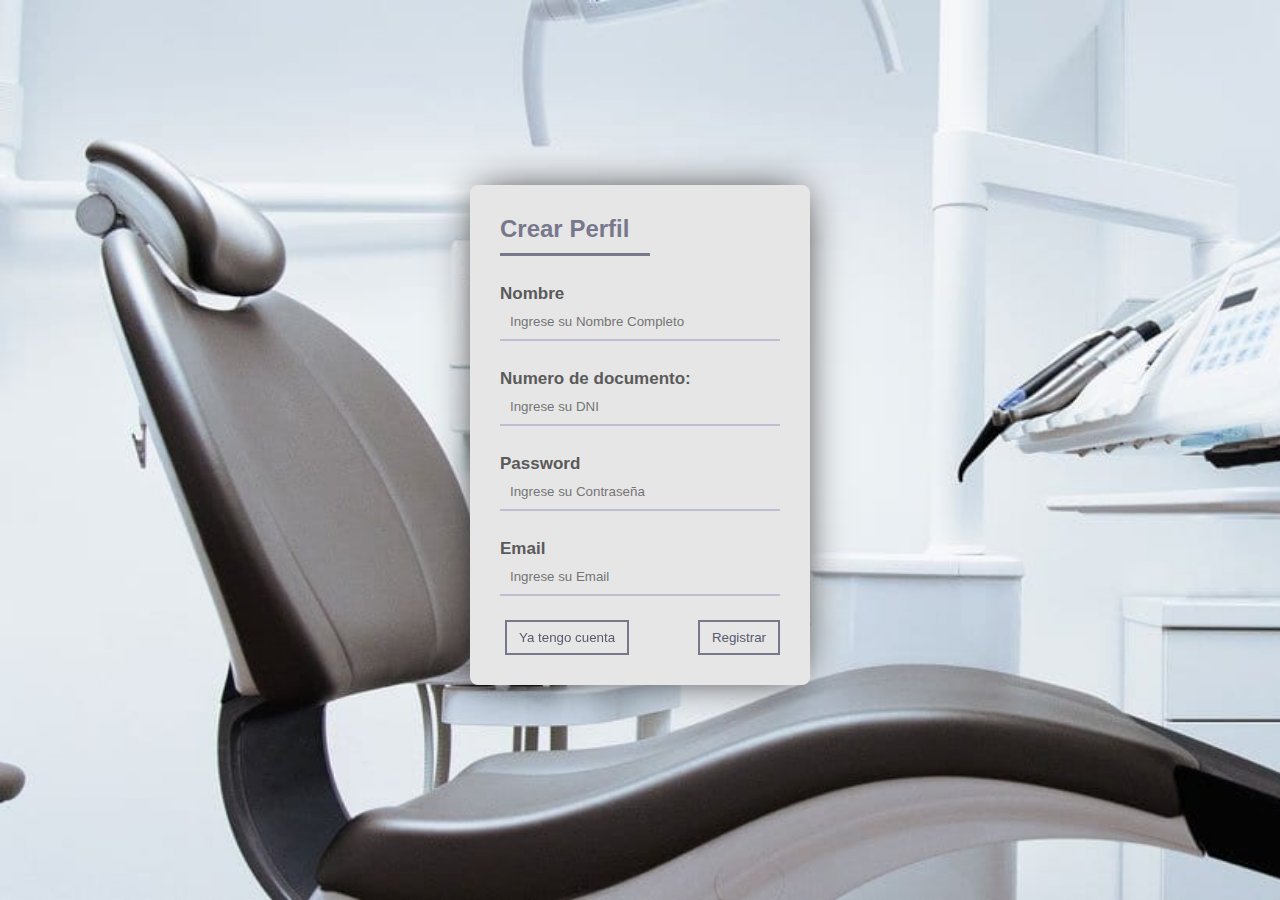
<file: index.html>
<!DOCTYPE html>
<html lang="en">
<head>
    <meta charset="UTF-8">
    <meta http-equiv="X-UA-Compatible" content="IE=edge">
    <meta name="viewport" content="width=device-width, initial-scale=1.0">
    <title>Registro</title>
    
    <link rel="stylesheet" href="estilo.css">
    <script src="https://code.jquery.com/jquery-3.6.0.min.js" integrity="sha256-/xUj+3OJU5yExlq6GSYGSHk7tPXikynS7ogEvDej/m4=" crossorigin="anonymous"></script>
    <script src="registro.js"defer></script>
    
    

    
</head>
<body>
   
    <form class="form" onsubmit="hacerRegistro(event)">
        
        <h2>Crear Perfil</h2>
        
        <p type="Nombre">
            <input id="nombre" placeholder="Ingrese su Nombre Completo" required></input></p>
        <p type="Numero de documento:">
            <input type="number" id="dni" placeholder="Ingrese su DNI" required></input></p>
        <p type="Password">
            <input type="password" id="password" placeholder="Ingrese su Contraseña" required></input></p>
        <p type="Email">
            <input id="email" placeholder="Ingrese su Email" required></input></p>
        <button type="submit" class="btn" id="boton">Registrar</button>
        
        <p style="display:none" id="rOk"> Registro exitoso </p>
        
        <button type="" class="btn btn2" id="boton2">Ya tengo cuenta</button>

        
     
       </form>
</body>
</html>
</file>
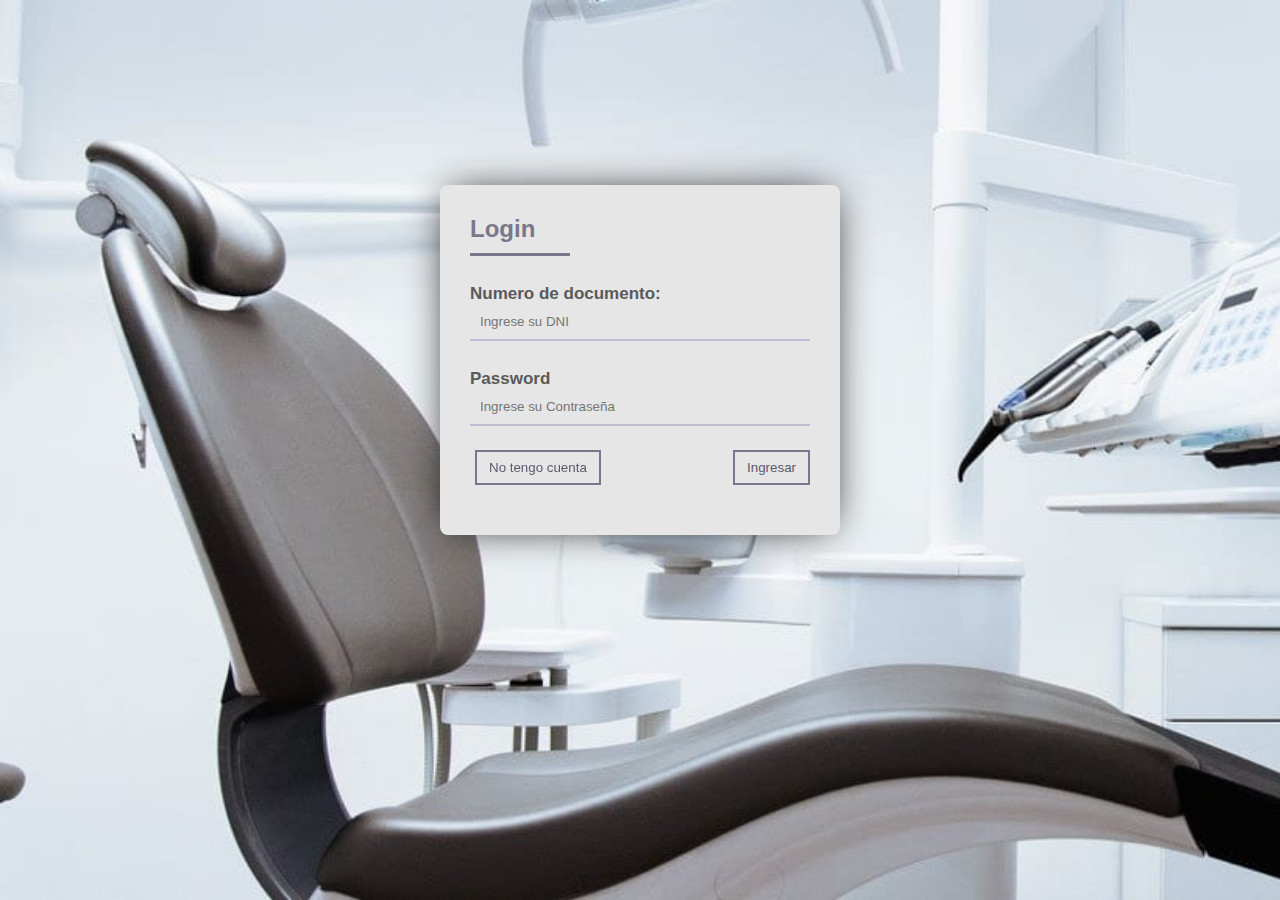
<file: login.html>
<!DOCTYPE html>
<html lang="en">
<head>
    <meta charset="UTF-8">
    <meta http-equiv="X-UA-Compatible" content="IE=edge">
    <meta name="viewport" content="width=device-width, initial-scale=1.0">
    
    <link rel="stylesheet" href="estilo.css">
    <script src="https://code.jquery.com/jquery-3.6.0.min.js" integrity="sha256-/xUj+3OJU5yExlq6GSYGSHk7tPXikynS7ogEvDej/m4=" crossorigin="anonymous"></script>
    <script src="registro.js"defer></script>
    <script src="login.js"defer></script>

    <title>Login</title>
</head>
<body>
    <form class="form2" onsubmit="validarRegistro(event)">
        <h2 id="h2">Login</h2>
            <p type="Numero de documento:">
            <input type="number" id="dni2" placeholder="Ingrese su DNI" required></input></p>
            <p type="Password">
            <input type="Password" id="password2" placeholder="Ingrese su Contraseña" required></input></p>
        
        <button type="button" class="btn" id="boton4" required >Ingresar</button>
        <button type="button" class="btn btn2" id="boton3" required >No tengo cuenta</button>
        
    </form>
</body>
</html>
</file>
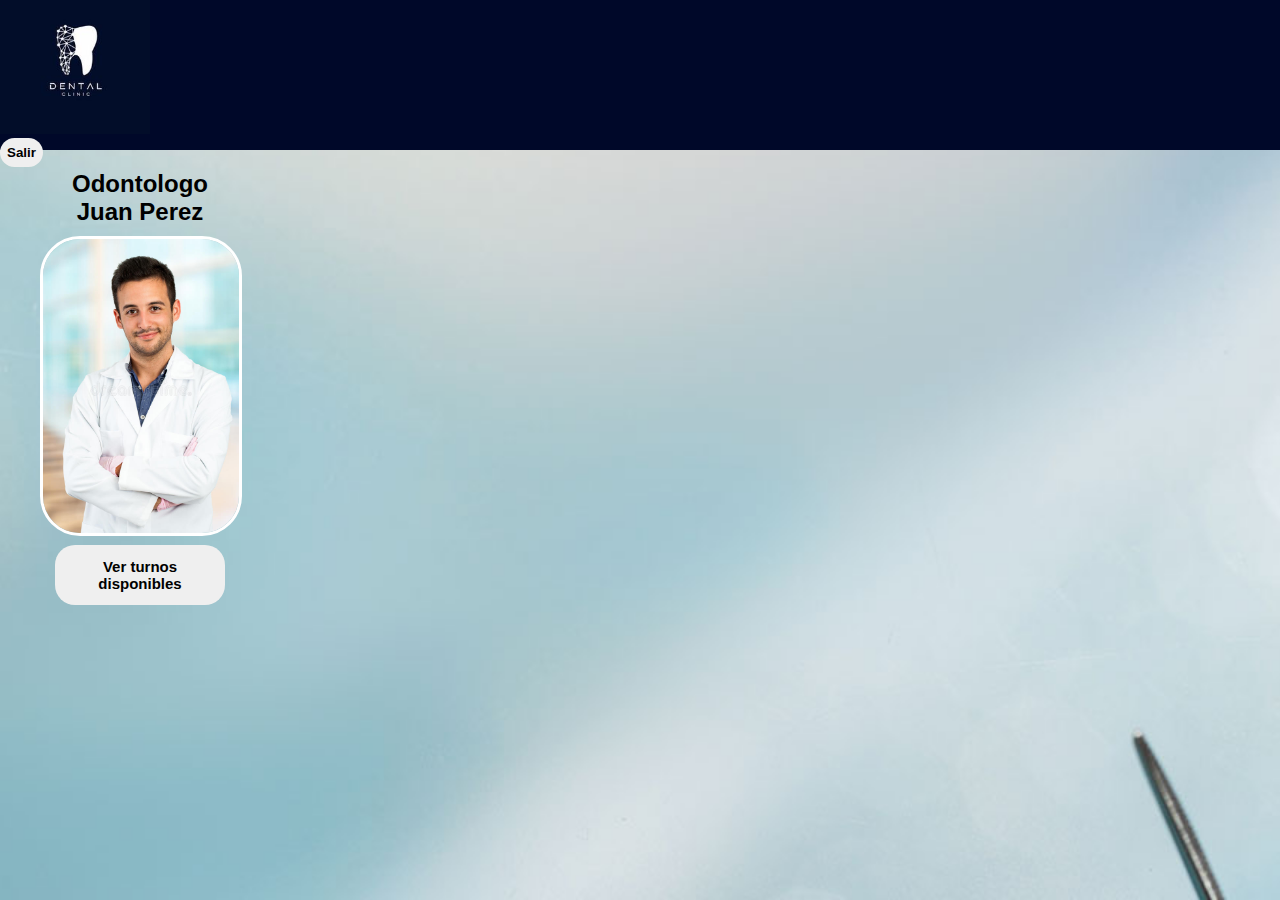
<file: main.html>
<!DOCTYPE html>
<html lang="en">
<head>
    <meta charset="UTF-8">
    <meta http-equiv="X-UA-Compatible" content="IE=edge">
    <meta name="viewport" content="width=device-width, initial-scale=1.0">
    <title>Clinica Dental</title>
    <link rel="stylesheet" href="main.css">
    <script src="https://code.jquery.com/jquery-3.6.0.min.js" integrity="sha256-/xUj+3OJU5yExlq6GSYGSHk7tPXikynS7ogEvDej/m4=" crossorigin="anonymous"></script>
    <script src="main.js"></script>
    
    
    
</head>
<body>
   <header>
       <div class="imgLogo">
           <div><img src="img/logo.jpg" alt=""></div>
           <div><button class="btnclasic btnHeader" onclick="salir();">Salir</button></div>
        </div>
        
    </header>
    
    <section class="contenedorMayor">
       
        <div class="contenedor1"> 
            <div>
                <h2>Odontologo</h2>
                <h2>Juan Perez</h2>
                <div><img class="imgdoc" src="img/doctor1.jpg" alt=""></div>
                    <a href="#modal" rel="modal:open">
                        <button id="btnVerTurnos" onclick="mostrarDiv();"> Ver turnos disponibles</button>
                    </a>
            </div>
        </div>
        
        <div id="modal" class="contenedorMenor" style="display: none;">
            <div class="contenedor2" id="turnosDisponibles">
                <h2> Turnos Disponibles </h2>
                    <div id="test" ></div>
                
                <div class="btncerrar">
                    <button onclick="ocultarDiv();" class="btnclasic"> Cerrar </button>
                    </div>
            </div>
        
            <div class="contenedor3">
                <h2>Mis Turnos</h2>
                <div id="turnoAdquirido"></div>
            </div>
        </div>
    </section>

</body>
</html>
</file>
<file: estilo.css>
body{
    background:#6d6c6c;
    margin:0;
    background-image: url(./img/fondo1.jpg);
    background-size: cover;
    background-repeat: no-repeat;
    background-attachment: fixed;

}

    


.form{
    width:340px;
    height:500px;
    background:#e6e6e6;
    border-radius:8px;
    box-shadow:0 0 40px -10px #000;
    margin:calc(45vh - 220px) auto;
    padding:20px 30px;
    max-width:calc(100vw - 40px);
    box-sizing:border-box;
    font-family:'Montserrat',sans-serif;
    position:relative}

.form2{
        width:400px;
        height:350px;
        background:#e6e6e6;
        border-radius:8px;
        box-shadow:0 0 40px -10px #000;
        margin:calc(45vh - 220px) auto;
        padding:20px 30px;
        max-width:calc(100vw - 40px);
        box-sizing:border-box;
        font-family:'Montserrat',sans-serif;
        position:relative;
}

h2{
    margin:10px 0;
    padding-bottom:10px;
    width:150px;
    color:#78788c;
    border-bottom:3px solid #78788c
}
#h2{
    margin:10px 0;
    padding-bottom:10px;
    width:100px;
    color:#78788c;
    border-bottom:3px solid #78788c
}

input{
    width:100%;
    padding:10px;
    box-sizing:border-box;
    background:none;
    outline:none;
    resize:none;
    border:0;
    font-family:'Montserrat',sans-serif;
    transition:all .3s;
    border-bottom:2px solid #bebed2
}

input:focus{
    border-bottom:2px solid #78788c;
}
p:before{
    content:attr(type);
    display:block;
    margin:28px 0 0;
    font-size:17px;
    font-weight: 600;
    color:#5a5a5a;
}
button {
    float:right;
    padding:8px 12px;
    margin:8px 0 0;
    font-family:'Montserrat',sans-serif;
    border:2px solid #78788c;
    background:0;
    color:#5a5a6e;
    cursor:pointer;
    transition:all .3s;
    
    
}
button:hover{
    background:#78788c;
    color:#fff
}
#rOk{
    
    font-size: 20px;
    font-family:'Montserrat',sans-serif;
    color:#78788c;
} 
.btn2{
    position: fixed;
    margin-left: 5px;
}
</file>
<file: main.css>
*{
    margin: 0;
    padding: 0;
    box-sizing: border-box;
    text-decoration: none;
    font-family: sans-serif;
}

body {
    background-image: url(./img/fondo.jpg);
    background-size: cover;
    background-repeat: no-repeat;
    background-attachment: fixed;
}

header img{
    height: 150px;
}
    

.imgLogo{
    display: inline-block;
    
}

    
.contenedorMayor{
        height: auto;
        display: flex;
    
}
.contenedorMenor{
        display: flex; 
        width: 100%;
        height: auto;
}

.contenedor1{
        height: 300px;
        width: 200px;
        margin: 20px 40px;
        display: inline;
}

.imgdoc{
        border: solid 3px rgb(255, 255, 255);
        border-radius: 40px;
        margin: 10px 0px 5px;
        height: 300px;
        
}

.contenedor1 button {
        
        padding: 13px;
        margin: 0px 15px;
        border-radius: 20px;
        border: none;
        font-size: 15px;
        font-weight:bold;
        cursor: pointer;
}
.contenedor1 h2{
    text-align: center;
}

.contenedor1 button:hover{
    background-color: dimgrey;

}
    
 .contenedor2{
    height: 120px;
    width: 500px;
    margin: 30px 30px;
        
}

#test{
    display: flex;
    justify-content: space-between;
}

header{
        background-color: #000829;
        width: 100%;
        height: 150px;
        justify-content: space-between; 
        align-items: center;
        display: inline-flex;
}
.turnos button:disabled {
        cursor: not-allowed;
}
    
.contenedor3{
        height: 300px;
        width: 400px;
        margin: 30px 30px;
}

.contenedor3 div {
        margin: 10px;
        font-size: 25px;
}
    
.btnclasic{
        padding: 7px;
        border-radius: 15px;
        cursor: pointer;
        border: none;
        font-weight:bold;
}
.btnclasic:hover{
        background-color: dimgrey;
}

.btncerrar{
       margin: 20px 5px;
}
</file>
